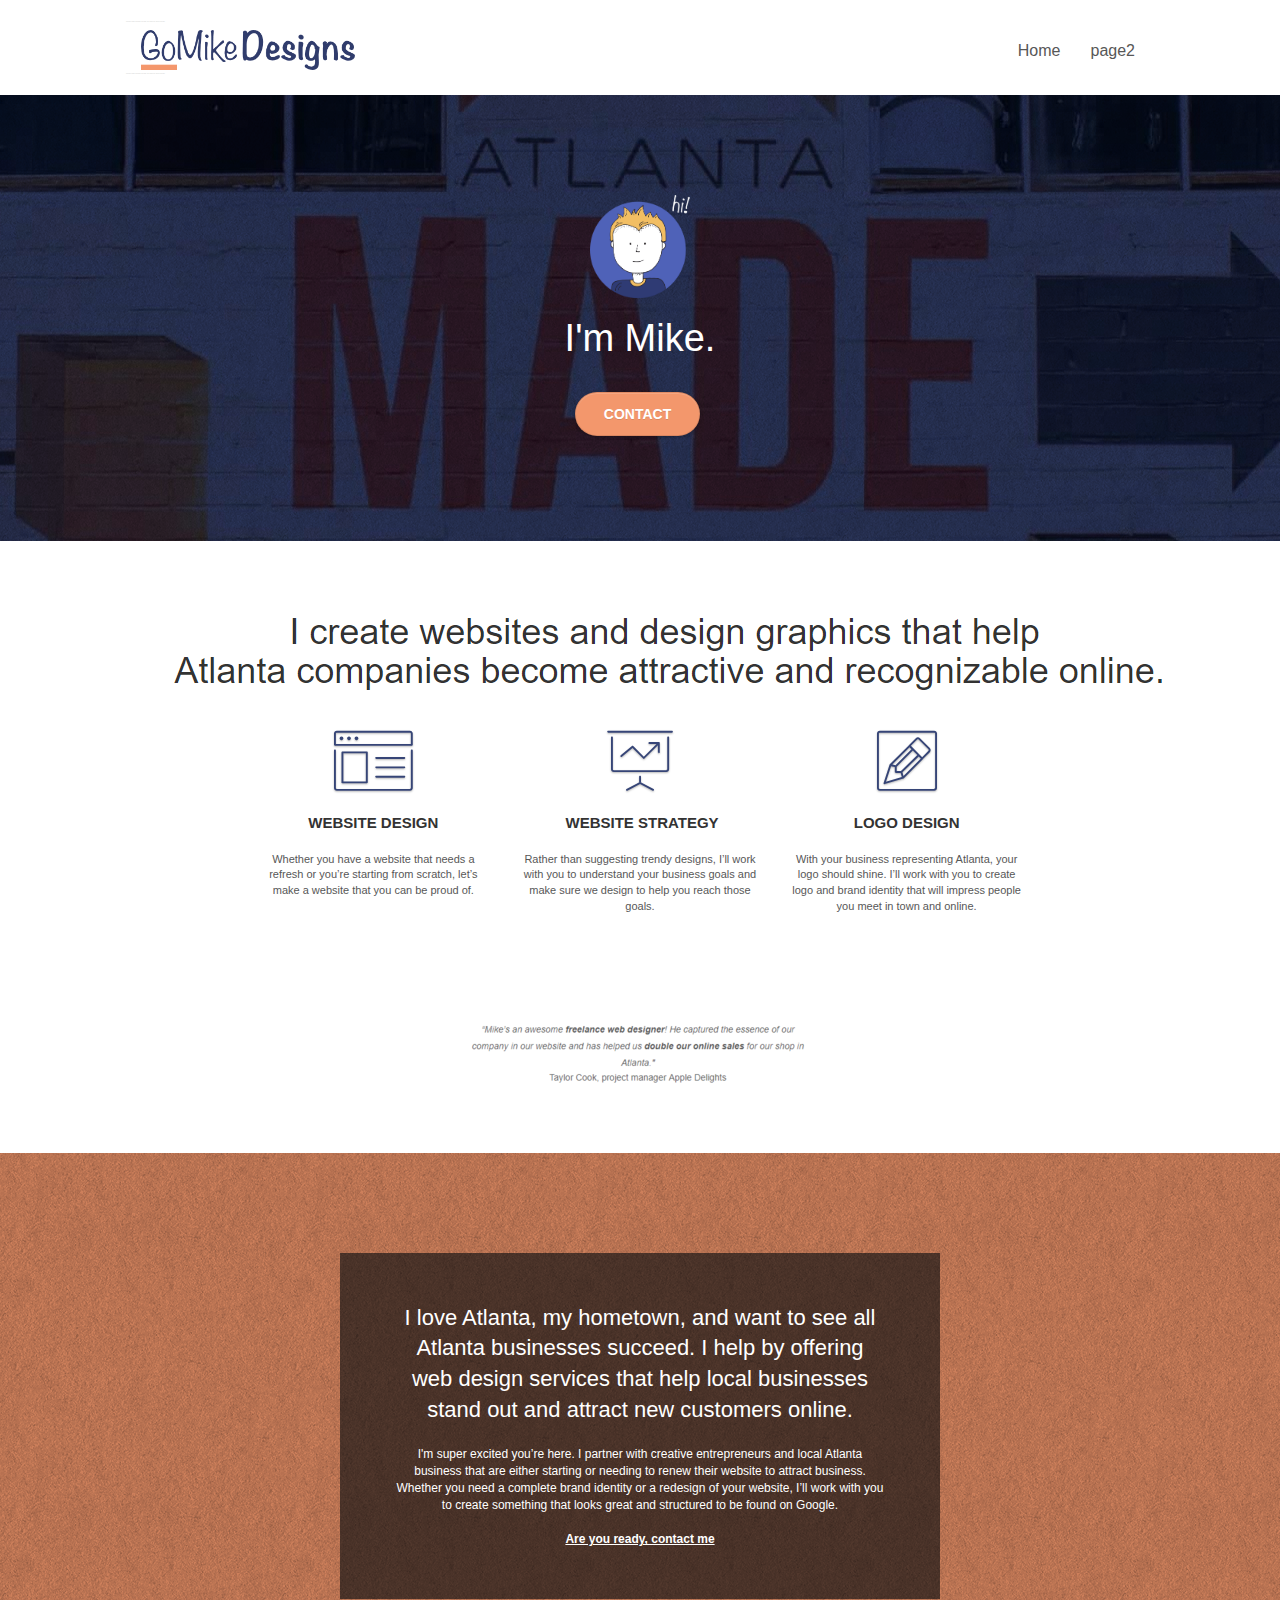
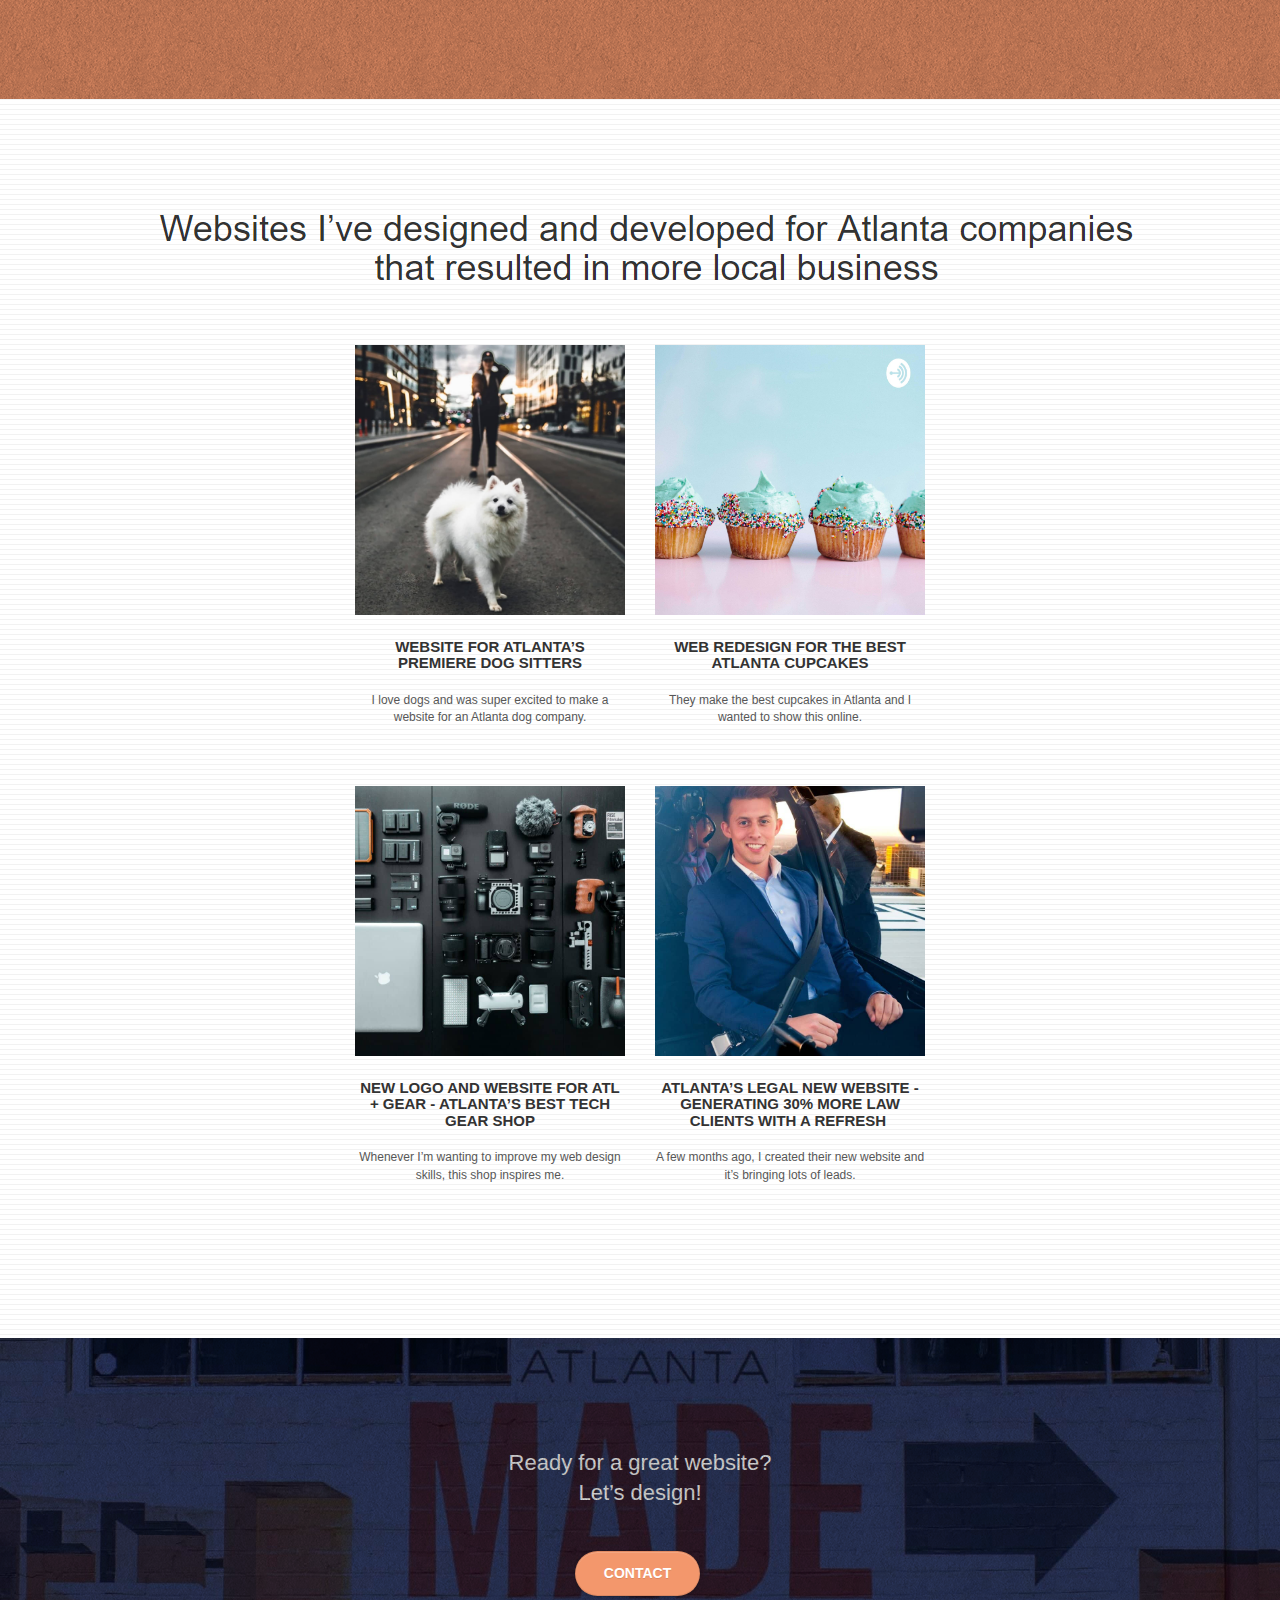
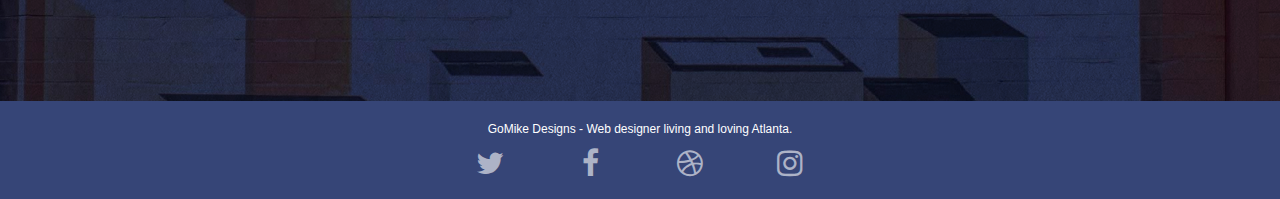
<file: index.html>
<!DOCTYPE html>
<html lang="Default">
  <head>
    <meta charset="utf-8" />
    <meta
      name="keywords"
      content="freelance web designer atlanta, website design atlanta, web developer atlanta, web design atlanta, 
      GoMike Atlanta, GoMike website design atlanta, GoMike design Web developer, website builder in atlanta, hire a web developer in atlanta,
      hire a webdesigner in atlanta,"
    />
    <meta
      name="description"
      content="I'm Mike and your should hire me to build your website"
    />
    <meta
      name="viewport"
      content="width=device-width, initial-scale=1.0, viewport-fit=cover"
    />
    <link rel="shortcut icon" type="image/png" href="favicon.jpg" />
    <link rel="stylesheet" type="text/css" href="./css/bootstrap.css" />
    <link rel="stylesheet" type="text/css" href="style.css" />
    <link rel="stylesheet" type="text/css" href="./css/font-awesome.css" />
    <link rel="stylesheet" type="text/css" href="./css/et-line.css" />

    <title>GoMike Designs Welcome Page</title>

    <!-- Analytics -->

    <!-- Analytics END -->
  </head>
  <body>
    <!-- Main container -->
    <div class="page-container">
      <!-- bloc-0 -->
      <div class="bloc bgc-white l-bloc" id="bloc-0">
        <div class="container bloc-sm">
          <nav class="navbar row">
            <div class="navbar-header">
              <div class="keywords" style="color: #cccccc; font-size: 1px">
                web agency atlanta, web strategy, web design, logo, website,
                web, internet, logo design
              </div>
              <a class="navbar-brand" href="index.html"
                ><img
                  src="img/atlanta%20web%20design%20logo.png"
                  alt="logo, seo, google, website, internet, web design, design agency"
                  height="40"
              /></a>
              <div class="keywords" style="color: #cccccc; font-size: 1px">
                web agency atlanta, web strategy, web design, logo, website,
                web, internet, logo design
              </div>

              <button
                id="nav-toggle"
                type="button"
                class="ui-navbar-toggle navbar-toggle"
                data-toggle="collapse"
                data-target=".navbar-1"
              >
                <span class="sr-only">Toggle navigation</span
                ><span class="icon-bar"></span><span class="icon-bar"></span
                ><span class="icon-bar"></span>
              </button>
            </div>
            <div class="collapse navbar-collapse navbar-1 special-dropdown-nav">
              <ul class="site-navigation nav navbar-nav">
                <li>
                  <a href="index.html">Home</a>
                </li>
                <li></li>
                <li>
                  <a href="page2.html">page2</a>
                </li>
              </ul>
            </div>
          </nav>
        </div>
      </div>
      <!-- bloc-0 END -->

      <!-- bloc-1-hero -->
      <div
        class="bloc bgc-dark-slate-blue bg-atlanta-20made-20sign d-bloc bg-t-edge bloc-bg-texture texture-paper b-parallax"
        id="bloc-1-hero"
      >
        <div class="container bloc-lg">
          <div class="row tight-width-whitespace">
            <div class="col-sm-12">
              <img
                src="img/atlanta%20web%20designer%20mike.png"
                class="center-block image-resize-mode"
                width="100"
                alt="atlanta web designer mike,seo, google, website, internet, web design, design agency"
              />
              <h1 class="text-center hero-bloc-text tc-white">I'm Mike.</h1>
              <div class="text-center">
                <a
                  href="page2.html"
                  class="btn btn-lg btn-clean btn-rd cta-hero btn-atomic-tangerine"
                  id="cta-hero"
                  >Contact</a
                >
              </div>
            </div>
          </div>
        </div>
      </div>
      <!-- bloc-1-hero END -->

      <!-- bloc-2-services -->
      <div class="bloc bgc-white l-bloc" id="bloc-2-services">
        <div class="container bloc-md">
          <div class="row">
            <div class="col-sm-12 text-center">
              <img
                alt="web agency, web design, logo design, atlanta agency, mike"
                src="img/title.png"
              />
            </div>
          </div>
          <div class="row voffset-lg med-width-whitespace">
            <div class="col-sm-4">
              <div class="text-center">
                <span
                  class="et-icon-browser sm-shadow icon-dark-slate-blue icons icon-lg"
                ></span>
              </div>
              <h1 class="mg-md text-center service-header">Website Design</h1>
              <p class="text-center">
                Whether you have a website that needs a refresh or you&rsquo;re
                starting from scratch, let&rsquo;s make a website that you can
                be proud of.
              </p>
            </div>
            <div class="col-sm-4">
              <div class="text-center">
                <span
                  class="et-icon-presentation sm-shadow icon-dark-slate-blue icons icon-lg"
                ></span>
              </div>
              <h1 class="mg-md text-center service-header">
                &nbsp;Website Strategy
              </h1>
              <p class="text-center">
                Rather than suggesting trendy designs, I&rsquo;ll work with you
                to understand your business goals and make sure we design to
                help you reach those goals.<br />
              </p>
            </div>
            <div class="col-sm-4">
              <div class="text-center">
                <span
                  class="et-icon-edit sm-shadow icon-dark-slate-blue icons icon-lg"
                ></span>
              </div>
              <h1 class="mg-md text-center service-header">Logo Design</h1>
              <p class="text-center">
                With your business representing Atlanta, your logo should shine.
                I&rsquo;ll work with you to create logo and brand identity that
                will impress people you meet in town and online.
              </p>
            </div>
          </div>
          <div class="row voffset-lg voffset">
            <div class="col-xs-12 col-md-8 col-md-offset-2 text-center">
              <img
                alt="web agency, web design, logo design "
                src="img/quote-min.png"
              />
            </div>
          </div>
        </div>
      </div>
      <!-- bloc-2-services END -->

      <!-- bloc-3-what-i-do -->
      <div
        class="bloc tc-white bgc-atomic-tangerine bloc-bg-texture texture-paper b-parallax bg-atlanta-20made-20sign-20orange d-bloc"
        id="bloc-3-what-i-do"
      >
        <div class="container bloc-lg">
          <div class="row tight-width-whitespace black-background">
            <div class="col-sm-12">
              <h2 class="mg-md text-center tc-white">
                I love Atlanta, my hometown, and want to see all Atlanta
                businesses succeed. I help by offering web design services that
                help local businesses stand out and attract new customers
                online.<br />
              </h2>
              <p class="text-center white">
                I'm super excited you&rsquo;re here. I partner with creative
                entrepreneurs and local Atlanta business that are either
                starting or needing to renew their website to attract business.
                Whether you need a complete brand identity or a redesign of your
                website, I&rsquo;ll work with you to create something that looks
                great and structured to be found on Google.<br /><br /><a
                  class="ltc-white bold-link"
                  href="page2.html"
                  >Are you ready, contact me</a
                ><br />
              </p>
            </div>
          </div>
        </div>
      </div>
      <!-- bloc-3-what-i-do END -->

      <!-- bloc-4-portfolio -->
      <div
        class="bloc bgc-white bg-lines-h2-bg bg-repeat l-bloc"
        id="bloc-4-portfolio"
      >
        <div class="container bloc-lg">
          <div class="row">
            <div class="col-sm-12 text-center">
              <img
                alt="web agency, web design, logo design "
                src="img/title2.png"
              />
            </div>
          </div>
          <div class="row tight-width-whitespace portfolio-row">
            <div class="col-sm-6">
              <a
                href="#"
                data-lightbox="img/11-min.jpg"
                data-gallery-id="gallery-1"
                data-caption="Website for Atlanta's Premiere dog salon"
                data-frame="snapshot-lb"
                ><img
                  src="img/11-min.jpg"
                  class="img-responsive portfolio-thumb"
                  alt="seo, google, website, internet, web design, design agency website for dog salon"
              /></a>
              <h3 class="mg-md text-center">
                Website for Atlanta&rsquo;s premiere Dog Sitters
              </h3>
              <p class="text-center">
                I love dogs and was super excited to make a website for an
                Atlanta dog company.
              </p>
            </div>
            <div class="col-sm-6">
              <a
                href="#"
                data-lightbox="img/2-min.jpg"
                data-gallery-id="gallery-1"
                data-caption="web redesign for the best cupcakes in Atlanta"
                data-frame="snapshot-lb"
                ><img
                  src="img/2-min.jpg"
                  class="img-responsive portfolio-thumb"
                  alt="seo, google, website, internet, web design, design agency website for best cupcakes in atlanta"
              /></a>
              <h3 class="mg-md text-center">
                Web redesign for the best Atlanta&nbsp;cupcakes
              </h3>
              <p class="text-center">
                They make the best cupcakes in Atlanta and I wanted to show this
                online.
              </p>
            </div>
          </div>
          <div class="row tight-width-whitespace portfolio-row">
            <div class="col-sm-6">
              <a
                href="#"
                data-lightbox="img/3-min.jpg"
                data-gallery-id="gallery-1"
                data-caption="New logo and website for Atlanta's best tech gear shop"
                data-frame="snapshot-lb"
                ><img
                  src="img/3-min.jpg"
                  class="img-responsive portfolio-thumb"
                  alt="3.jpg"
              /></a>
              <h3 class="mg-md text-center">
                New logo and website for Atl + Gear - Atlanta&rsquo;s best tech
                gear shop
              </h3>
              <p class="text-center">
                Whenever I&rsquo;m wanting to improve my web design skills, this
                shop inspires me.
              </p>
            </div>
            <div class="col-sm-6">
              <a
                href="#"
                data-lightbox="img/4-min.jpg"
                data-gallery-id="gallery-1"
                data-caption="Atlanta's legal website generates 30% more clients after web redesign"
                data-frame="snapshot-lb"
                ><img
                  src="img/4-min.jpg"
                  class="img-responsive portfolio-thumb"
                  alt="seo, google, website, internet, web design, Atlanta's legal website generates 30% more clients after web redesign"
              /></a>
              <h3 class="mg-md text-center">
                Atlanta&rsquo;s legal new website - Generating 30% more law
                clients with a refresh&nbsp;
              </h3>
              <p class="text-center">
                A few months ago, I created their new website and it&rsquo;s
                bringing lots of leads.
              </p>
            </div>
          </div>
        </div>
      </div>
      <!-- bloc-4-portfolio END -->

      <!-- bloc-5-cta -->
      <div
        class="bloc bgc-dark-slate-blue bg-atlanta-20made-20sign d-bloc bloc-bg-texture texture-paper"
        id="bloc-5-cta"
      >
        <div class="container bloc-lg">
          <div class="row">
            <h2 class="mg-md text-center tc-white">
              Ready for a great website? <br />Let&rsquo;s design!
            </h2>
            <div class="col-sm-12 text-center">
              <a
                href="page2.html"
                class="btn btn-atomic-tangerine btn-clean btn-rd btn-lg cta-hero"
                >Contact</a
              >
            </div>
          </div>
        </div>
      </div>
      <!-- bloc-5-cta END -->

      <!-- Footer - bloc-8 -->
      <div class="bloc bgc-dark-slate-blue d-bloc" id="bloc-8">
        <div class="container bloc-sm">
          <div class="row">
            <div class="col-sm-12">
              <p class="text-center white">
                GoMike Designs - Web designer living and loving Atlanta.<br />
              </p>
              <div class="row row-no-gutters social">
                <div class="col-sm-3">
                  <div class="text-center">
                    <a class="social" href="index.html"
                      ><span class="fa fa-twitter icon-md"></span
                    ></a>
                  </div>
                </div>
                <div class="col-sm-3">
                  <div class="text-center">
                    <a class="social" href="index.html"
                      ><span class="fa fa-facebook icon-md"></span
                    ></a>
                  </div>
                </div>
                <div class="col-sm-3">
                  <div class="text-center">
                    <a class="social" href="index.html"
                      ><span class="fa fa-dribbble icon-md"></span
                    ></a>
                  </div>
                </div>
                <div class="col-sm-3">
                  <div class="text-center">
                    <a class="social" href="index.html"
                      ><span class="fa fa-instagram icon-md"></span
                    ></a>
                  </div>
                </div>
              </div>
            </div>
          </div>
        </div>
      </div>
      <!-- Footer - bloc-8 END -->
    </div>

    <script src="./js/jquery-2.1.0.js"></script>
    <script src="./js/bootstrap.js"></script>
    <script src="./js/blocs.js"></script>
    <script src="./js/jquery.touchSwipe.js"></script>
    <script src="./js/gmaps.js"></script>
    <!-- Main container END -->
  </body>
</html>
</file>
<file: style.css>
body {
  margin: 0;
  padding: 0;
  background: #fff;
  overflow-x: hidden;
  -webkit-font-smoothing: antialiased;
  -moz-osx-font-smoothing: grayscale;
}

a,
button {
  transition: all 0.3s ease-in-out;
  outline: none !important;
}

a:hover {
  text-decoration: none;
  cursor: pointer;
}

#page-loading-blocs-notifaction {
  position: fixed;
  top: 0;
  bottom: 0;
  width: 100%;
  z-index: 100000;
  background: #ffffff url("img/pageload-spinner.gif") no-repeat center center;
}

.bloc {
  width: 100%;
  clear: both;
  background: 50% 50% no-repeat;
  padding: 0 50px;
  -webkit-background-size: cover;
  -moz-background-size: cover;
  -o-background-size: cover;
  background-size: cover;
  position: relative;
}

.bloc .container {
  padding-left: 0;
  padding-right: 0;
}

.bloc-lg {
  padding: 100px 50px;
}

.bloc-md {
  padding: 50px;
}

.bloc-sm {
  padding: 20px 50px;
}

.bg-center,
.bg-l-edge,
.bg-r-edge,
.bg-t-edge,
.bg-b-edge,
.bg-tl-edge,
.bg-bl-edge,
.bg-tr-edge,
.bg-br-edge,
.bg-repeat {
  -webkit-background-size: auto !important;
  -moz-background-size: auto !important;
  -o-background-size: auto !important;
  background-size: auto !important;
}

.bg-repeat {
  background: repeat;
}

.bg-t-edge {
  background: top no-repeat;
}

.bloc-bg-texture::before {
  content: "";
  background-size: 2px 2px;
  position: absolute;
  top: 0;
  bottom: 0;
  left: 0;
  right: 0;
}

.texture-paper::before {
  background: url("img/texture-paper.png");
  background-size: 280px 280px;
}

.b-parallax {
  background-attachment: fixed;
}

.d-bloc {
  color: rgba(255, 255, 255, 0.7);
}

.d-bloc button:hover {
  color: rgba(255, 255, 255, 0.9);
}

.d-bloc .icon-round,
.d-bloc .icon-square,
.d-bloc .icon-rounded,
.d-bloc .icon-semi-rounded-a,
.d-bloc .icon-semi-rounded-b {
  border-color: rgba(255, 255, 255, 0.9);
}

.d-bloc .divider-h span {
  border-color: rgba(255, 255, 255, 0.2);
}

.d-bloc .a-btn,
.d-bloc .navbar a,
.d-bloc .navbar-brand,
.d-bloc a .icon-sm,
.d-bloc a .icon-md,
.d-bloc a .icon-lg,
.d-bloc a .icon-xl,
.d-bloc h1 a,
.d-bloc h2 a,
.d-bloc h3 a,
.d-bloc h4 a,
.d-bloc h5 a,
.d-bloc h6 a,
.d-bloc p a {
  color: rgba(255, 255, 255, 0.6);
}

.d-bloc .a-btn:hover,
.d-bloc .navbar a:hover,
.d-bloc .navbar-brand:hover,
.d-bloc a:hover .icon-sm,
.d-bloc a:hover .icon-md,
.d-bloc a:hover .icon-lg,
.d-bloc a:hover .icon-xl,
.d-bloc h1 a:hover,
.d-bloc h2 a:hover,
.d-bloc h3 a:hover,
.d-bloc h4 a:hover,
.d-bloc h5 a:hover,
.d-bloc h6 a:hover,
.d-bloc p a:hover {
  color: rgba(255, 255, 255, 1);
}

.d-bloc .navbar-toggle .icon-bar {
  background: rgba(255, 255, 255, 1);
}

.d-bloc .btn-wire,
.d-bloc .btn-wire:hover {
  color: rgba(255, 255, 255, 1);
  border-color: rgba(255, 255, 255, 1);
}

.d-bloc .panel {
  color: rgba(0, 0, 0, 0.5);
}

.d-bloc .panel button:hover {
  color: rgba(0, 0, 0, 0.7);
}

.d-bloc .panel icon {
  border-color: rgba(0, 0, 0, 0.7);
}

.d-bloc .panel .divider-h span {
  border-color: rgba(0, 0, 0, 0.1);
}

.d-bloc .panel .a-btn {
  color: rgba(0, 0, 0, 0.6);
}

.d-bloc .panel .a-btn:hover {
  color: rgba(0, 0, 0, 1);
}

.d-bloc .panel .btn-wire,
.d-bloc .panel .btn-wire:hover {
  color: rgba(0, 0, 0, 0.7);
  border-color: rgba(0, 0, 0, 0.3);
}

.d-bloc .panel,
.l-bloc {
  color: rgba(0, 0, 0, 0.5);
}

.d-bloc .panel button:hover,
.l-bloc button:hover {
  color: rgba(0, 0, 0, 0.7);
}

.l-bloc .icon-round,
.l-bloc .icon-square,
.l-bloc .icon-rounded,
.l-bloc .icon-semi-rounded-a,
.l-bloc .icon-semi-rounded-b {
  border-color: rgba(0, 0, 0, 0.7);
}

.d-bloc .panel .divider-h span,
.l-bloc .divider-h span {
  border-color: rgba(0, 0, 0, 0.1);
}

.d-bloc .panel .a-btn,
.l-bloc .a-btn,
.l-bloc .navbar a,
.l-bloc .navbar-brand,
.l-bloc a .icon-sm,
.l-bloc a .icon-md,
.l-bloc a .icon-lg,
.l-bloc a .icon-xl,
.l-bloc h1 a,
.l-bloc h2 a,
.l-bloc h3 a,
.l-bloc h4 a,
.l-bloc h5 a,
.l-bloc h6 a,
.l-bloc p a {
  color: rgba(0, 0, 0, 0.6);
}

.d-bloc .panel .a-btn:hover,
.l-bloc .a-btn:hover,
.l-bloc .navbar a:hover,
.l-bloc .navbar-brand:hover,
.l-bloc a:hover .icon-sm,
.l-bloc a:hover .icon-md,
.l-bloc a:hover .icon-lg,
.l-bloc a:hover .icon-xl,
.l-bloc h1 a:hover,
.l-bloc h2 a:hover,
.l-bloc h3 a:hover,
.l-bloc h4 a:hover,
.l-bloc h5 a:hover,
.l-bloc h6 a:hover,
.l-bloc p a:hover {
  color: rgba(0, 0, 0, 1);
}

.l-bloc .navbar-toggle .icon-bar {
  color: rgba(0, 0, 0, 0.6);
}

.d-bloc .panel .btn-wire,
.d-bloc .panel .btn-wire:hover,
.l-bloc .btn-wire,
.l-bloc .btn-wire:hover {
  color: rgba(0, 0, 0, 0.7);
  border-color: rgba(0, 0, 0, 0.3);
}

.voffset {
  margin-top: 30px;
}

.voffset-lg {
  margin-top: 80px;
}

.row-no-gutters {
  margin-right: 0;
  margin-left: 0;
}

.row.row-no-gutters > [class^="col-"],
.row.row-no-gutters > [class*=" col-"] {
  padding-right: 0;
  padding-left: 0;
}

#bloc-2-services p {
  font-size: 11px;
}

.navbar {
  margin-bottom: 0;
  z-index: 1;
}

.navbar-brand {
  height: auto;
  padding: 3px 15px;
  font-size: 25px;
  font-weight: normal;
  font-weight: 600;
  line-height: 44px;
}

.navbar-brand img {
  max-height: 200px;
  margin: 0 5px 0 0;
  display: inline;
}

.navbar-brand img[src$="svg"] {
  min-width: 100px;
}

.nav-center .navbar-brand img {
  margin: 0;
}

.navbar .nav {
  padding-top: 2px;
  margin-right: -16px;
  float: right;
  z-index: 1;
}

.nav > li {
  float: left;
  margin-top: 4px;
  font-size: 16px;
}

.navbar-nav .open .dropdown-menu > li > a {
  text-align: inherit;
}

.nav > li a:hover,
.nav > li a:focus {
  background: transparent;
}

.navbar-toggle {
  margin: 10px 10px 0 0;
  border: 0px;
}

.navbar-toggle:hover {
  background: transparent !important;
}

.navbar-toggle .icon-bar {
  background-color: rgba(0, 0, 0, 0.5);
  width: 26px;
}

.nav-invert .navbar .nav {
  float: left;
}

.nav-invert .navbar-header,
.nav-invert .navbar-brand {
  float: right;
  position: relative;
  z-index: 2;
}

@media (min-width: 768px) {
  .site-navigation {
    position: absolute;
    top: 50%;
    right: 20px;
    transform: translate(0, -50%);
    -webkit-transform: translateY(-50%);
  }
  .nav > li .dropdown-menu a,
  .nav > li .dropdown-menu a:hover {
    color: #484848;
  }
  .nav-invert .site-navigation {
    left: 0;
    right: 0;
  }
  .nav-center {
    text-align: center;
  }
  .nav-center .navbar-header {
    width: 100%;
  }
  .nav-center .navbar-header,
  .nav-center .navbar-brand,
  .nav-center .nav > li {
    float: none;
    display: inline-block;
  }
  .nav-center .site-navigation {
    position: relative;
    width: 100%;
    right: 0;
    margin-right: 0px;
    margin-top: 20px;
  }
  .nav-center.mini-nav .navbar-toggle {
    float: none;
    margin: 10px auto 0;
  }
}

.nav > li > .dropdown a {
  background: none !important;
  display: block;
  padding: 14px 15px;
}

nav .caret {
  margin: 0 5px;
}

.dropdown-menu .dropdown-menu {
  top: -8px;
  left: 100%;
}

.dropdown-menu .dropmenu-flow-right {
  top: 100%;
  left: 0;
  margin-left: -1px;
  border-top-left-radius: 0;
  border-top-right-radius: 0;
}

.dropdown-menu .dropdown span {
  border: 4px solid black;
  border-top-color: transparent;
  border-right-color: transparent;
  border-bottom-color: transparent;
  margin: 6px -5px 0 0 !important;
  float: right;
}

.mg-md {
  margin-top: 10px;
  margin-bottom: 20px;
}

.mg-lg {
  margin-top: 10px;
  margin-bottom: 40px;
}

.btn {
  margin: 0 5px 5px 0;
}

.btn.pull-right {
  margin: 0 0 5px 5px;
}

.btn-d,
.btn-d:hover,
.btn-d:focus {
  color: #fff;
  background: rgba(0, 0, 0, 0.3);
}

button {
  outline: none !important;
}

.btn-rd {
  border-radius: 40px;
}

.btn-clean {
  border: 1px solid rgba(0, 0, 0, 0.08);
  border-bottom-color: rgba(0, 0, 0, 0.1);
  text-shadow: 0 1px 0 rgba(0, 0, 1, 0.1);
  box-shadow: 0 1px 3px rgba(0, 0, 1, 0.25),
    inset 0 1px 0 0 rgba(255, 255, 255, 0.15);
}

.icon-md {
  font-size: 30px !important;
}

.icon-lg {
  font-size: 60px !important;
}

.sm-shadow {
  text-shadow: 0 1px 2px rgba(0, 0, 0, 0.3);
}

.panel-sq,
.panel-sq .panel-heading,
.panel-sq .panel-footer {
  border-radius: 0;
}

.panel-rd {
  border-radius: 30px;
}

.panel-rd .panel-heading {
  border-radius: 29px 29px 0 0;
}

.panel-rd .panel-footer {
  border-radius: 0 0 29px 29px;
}

.form-control {
  border-color: rgba(0, 0, 0, 0.1);
  box-shadow: none;
}

.scrollToTop {
  width: 40px;
  height: 40px;
  position: fixed;
  bottom: 20px;
  right: 20px;
  opacity: 0;
  z-index: 500;
  transition: all 0.3s ease-in-out;
}

.scrollToTop span {
  margin-top: 6px;
}

.showScrollTop {
  font-size: 14px;
  opacity: 1;
}

a[data-lightbox] {
  position: relative;
  display: block;
  text-align: center;
}

a[data-lightbox]:hover::before {
  content: "+";
  font-family: "HelveticaNeue-Light", "Helvetica Neue Light", "Helvetica Neue",
    Helvetica, Arial;
  font-size: 32px;
  width: 50px;
  height: 50px;
  margin-left: -25px;
  border-radius: 50%;
  background: rgba(0, 0, 0, 0.6);
  color: #fff;
  font-weight: 100;
  z-index: 1;
  position: absolute;
  top: 50%;
  transform: translateY(-50%);
  -webkit-transform: translateY(-50%);
}

a[data-lightbox]:hover img {
  opacity: 0.6;
  -webkit-animation-fill-mode: none;
  animation-fill-mode: none;
}

#lightbox-modal {
  display: flex;
  align-items: center;
}

#lightbox-modal .modal-dialog {
  width: 90%;
  max-width: 900px;
  margin: 0 auto 0;
}

#lightbox-modal .modal-dialog img {
  max-height: 90vh;
  margin: 0 auto;
}

.lightbox-caption {
  padding: 20px;
  color: #fff;
  background: rgba(0, 0, 0, 0.5);
  position: absolute;
  left: 15px;
  right: 15px;
  bottom: 5px;
}

.close-lightbox {
  color: #fff;
  font-size: 30px;
  position: absolute;
  top: 20px;
  right: 20px;
  z-index: 20;
  background: rgba(0, 0, 0, 0.5);
  border: none;
  line-height: 30px;
  padding: 0 9px 5px;
  opacity: 0.3;
}

.close-lightbox:hover,
.next-lightbox:hover,
.prev-lightbox:hover {
  opacity: 1;
  color: #fff;
}

.next-lightbox,
.prev-lightbox {
  font-size: 20px;
  color: rgba(255, 255, 255, 0.9);
  background: rgba(0, 0, 0, 0.5);
  transition: all 0.2s ease-in-out;
  position: absolute;
  top: 45%;
  z-index: 1;
  opacity: 0.4;
}

.next-lightbox {
  padding: 6px 8px 1px 13px;
  right: 25px;
}

.prev-lightbox {
  padding: 6px 13px 1px 10px;
  left: 25px;
}

.snapshot-lb .modal-body {
  padding-bottom: 45px;
}

.snapshot-lb .lightbox-caption {
  padding: 0;
  color: rgba(0, 0, 0, 0.5);
  background: none;
}

h1,
h2,
h3,
h4,
h5,
h6,
p,
label,
.btn,
a {
  font-family: "helvetica";
  font-weight: 400;
  color: #575757 !important;
}

.container {
  max-width: 1000px;
}

.hero-bloc-text {
  font-size: 38px;
}

.hero-bloc-text-sub {
  font-size: 36px;
}

.statement-bloc-text {
  line-height: 26px;
  font-style: italic;
  font-size: 20px;
  text-align: center;
  font-weight: lighter;
  max-width: 520px;
  margin: auto auto auto auto;
}

p {
  font-size: 12px;
}

.tight-width-whitespace {
  max-width: 600px;
  margin: auto auto auto auto;
}

.h1 {
  font-size: 20px;
  font-family: "Open Sans";
}

.cta-hero {
  margin-top: 22px;
  color: #ffffff !important;
  text-transform: uppercase;
  padding: 12px 28px 12px 28px;
  font-size: 1em;
  font-weight: 700;
}

.social {
  max-width: 400px;
  margin: auto auto auto auto;
}

h2 {
  font-size: 22px;
  line-height: 1.4em;
}

h3 {
  font-size: 15px;
  text-transform: uppercase;
  font-weight: 700;
  color: #333333 !important;
}

.med-width-whitespace {
  max-width: 800px;
  margin: auto auto auto auto;
  box-shadow: 0px 0px 0px #000000;
}

h1 {
  color: #333333 !important;
}

h4 {
  color: #333333 !important;
}

.icons {
  margin-bottom: 14px;
  margin-top: 24px;
}

.white {
  color: #ffffff !important;
}

.portfolio-thumb {
  margin-bottom: 24px;
}

.portfolio-row {
  margin-bottom: 44px;
  margin-top: 50px;
}

.avatar {
  box-shadow: 0px 4px 9px rgba(0, 0, 0, 0.3);
}

.black-background {
  background-color: rgba(35, 31, 32, 0.7);
  padding: 40px 40px 40px 40px;
}

.bold-link {
  font-weight: 900;
  text-decoration: underline !important;
}

.service-header {
  font-size: 15px;
  font-weight: 700;
  text-transform: uppercase;
}

.bgc-white {
  background-color: #ffffff;
}

.bgc-dark-slate-blue {
  background-color: #364577;
}

.bgc-atomic-tangerine {
  background-color: #f3976c;
}

.tc-white {
  color: #ffffff !important;
}

.btn-atomic-tangerine {
  background: #f3976c;
  color: #ffffff !important;
}

.btn-atomic-tangerine:hover {
  background: #c27956 !important;
  color: #ffffff !important;
}

.ltc-white {
  color: #ffffff !important;
}

.ltc-white:hover {
  color: #cccccc !important;
}

.ltc-atomic-tangerine {
  color: #f3976c !important;
}

.ltc-atomic-tangerine:hover {
  color: #c27956 !important;
}

.icon-dark-slate-blue {
  color: #364577 !important;
  border-color: #364577 !important;
}

.bg-dots-bg {
  background-image: url("img/dots-bg.png");
}

.bg-lines-h2-bg {
  background-image: url("img/lines-h2-bg.png");
}

.bg-atlanta-20made-20sign {
  background-image: url("img/atlanta made sign-min.jpg");
}

.bg-atlanta-20made-20sign-20orange {
  background-image: url("img/atlanta made sign orange-min.jpg");
}

@media (max-width: 1024px) {
  .bloc {
    padding-left: 20px;
    padding-right: 20px;
  }
  .bloc.full-width-bloc,
  .bloc-tile-2.full-width-bloc .container,
  .bloc-tile-3.full-width-bloc .container,
  .bloc-tile-4.full-width-bloc .container {
    padding-left: 0;
    padding-right: 0;
  }
}

@media (max-width: 992px) and (min-width: 768px) {
  .navbar .nav {
    max-width: 80%;
  }
  .nav-center.navbar .nav {
    max-width: 100%;
  }
}

@media only screen and (min-device-width: 768px) and (max-device-width: 1024px) and (orientation: landscape) {
  .b-parallax {
    background-attachment: scroll;
  }
}

@media only screen and (min-device-width: 1024px) and (max-device-width: 1366px) and (-webkit-min-device-pixel-ratio: 1.5) {
  .b-parallax {
    background-attachment: scroll;
  }
}

@media (max-width: 991px) {
  .container {
    width: 100%;
  }
  .b-parallax {
    background-attachment: scroll;
  }
  .page-container,
  #hero-bloc {
    overflow-x: hidden;
    position: relative;
  }
  .bloc {
    padding-left: constant(safe-area-inset-left);
    padding-right: constant(safe-area-inset-right);
  }
  .bloc-group,
  .bloc-group .bloc {
    display: block;
    width: 100%;
  }
  .bloc-fill-screen .fill-bloc-top-edge,
  .bloc-fill-screen .fill-bloc-bottom-edge {
    padding: 0 20px;
    padding-left: constant(safe-area-inset-left);
    padding-right: constant(safe-area-inset-right);
  }
}

@media (max-width: 767px) {
  .page-container {
    overflow-x: hidden;
    position: relative;
  }
  h1,
  h2,
  h3,
  h4,
  h5,
  h6,
  p,
  #disqus_thread {
    padding-left: 10px !important;
    padding-right: 10px !important;
  }
  .b-parallax {
    background-attachment: scroll;
  }
  .navbar .nav {
    padding-top: 0;
    border-top: 1px solid rgba(0, 0, 0, 0.2);
    float: none !important;
  }
  .navbar.row {
    margin-left: 0;
    margin-right: 0;
  }
  .site-navigation {
    position: inherit;
    transform: none;
    -webkit-transform: none;
    -ms-transform: none;
  }
  .nav > li {
    margin-top: 0;
    border-bottom: 1px solid rgba(0, 0, 0, 0.1);
    background: rgba(0, 0, 0, 0.05);
    text-align: left;
    padding-left: 15px;
    width: 100%;
  }
  .nav > li:hover {
    background: rgba(0, 0, 0, 0.08);
  }
  .dropdown .dropdown a .caret {
    float: none;
    margin: 5px 0 0 10px !important;
    border: 4px solid black;
    border-bottom-color: transparent;
    border-right-color: transparent;
    border-left-color: transparent;
  }
  #hero-bloc .navbar .nav {
    background: rgba(0, 0, 0, 0.8);
  }
  #hero-bloc .navbar .nav a {
    color: rgba(255, 255, 255, 0.6);
  }
  .hero {
    padding: 50px 0;
  }
  .hero-nav {
    left: -1px;
    right: -1px;
  }
  .navbar-collapse {
    padding: 0;
    overflow-x: hidden;
    -webkit-box-shadow: none;
    box-shadow: none;
  }
  .navbar-brand img {
    max-height: 40px;
    width: auto;
  }
  .nav-invert .navbar-header {
    float: none;
    width: 100%;
  }
  .nav-invert .navbar-toggle {
    float: left;
    margin-left: 10px;
  }
  .bloc {
    padding-left: 0;
    padding-right: 0;
  }
  .bloc-xxl,
  .bloc-xl,
  .bloc-lg {
    padding: 40px 0;
  }
  .bloc-sm,
  .bloc-md {
    padding-left: 0;
    padding-right: 0;
  }
  .bloc-tile-2 .container,
  .bloc-tile-3 .container,
  .bloc-tile-4 .container,
  .bloc-fill-screen .fill-bloc-top-edge,
  .bloc-fill-screen .fill-bloc-bottom-edge {
    padding-left: 0;
    padding-right: 0;
  }
  .a-block {
    padding: 0 10px;
  }
  .btn-dwn {
    display: none;
  }
  .voffset {
    margin-top: 5px;
  }
  .voffset-md {
    margin-top: 20px;
  }
  .voffset-lg {
    margin-top: 30px;
  }
  form {
    padding: 5px;
  }
  .close-lightbox {
    display: inline-block;
  }
  .blocsapp-device-iphone5 {
    background-size: 216px 425px;
    padding-top: 60px;
    width: 216px;
    height: 425px;
  }
  .blocsapp-device-iphone5 img {
    width: 180px;
    height: 320px;
  }
}

@media (max-width: 400px) {
  .bloc {
    padding-left: 0;
    padding-right: 0;
  }
}

@media (max-width: 767px) {
  .bloc-mob-center-text {
    text-align: center;
  }
}
</file>
<file: css/et-line.css>
@font-face {
    font-family: et-line;
    src: url(../fonts/et-line.eot);
    src: url(../fonts/et-line.eot?#iefix) format('embedded-opentype'), url(../fonts/et-line.woff) format('woff'), url(../fonts/et-line.ttf) format('truetype'), url(../fonts/et-line.svg#et-line) format('svg');
    font-weight: 400;
    font-style: normal
}

.et-icon-adjustments,
.et-icon-alarmclock,
.et-icon-anchor,
.et-icon-aperture,
.et-icon-attachment,
.et-icon-bargraph,
.et-icon-basket,
.et-icon-beaker,
.et-icon-bike,
.et-icon-book-open,
.et-icon-briefcase,
.et-icon-browser,
.et-icon-calendar,
.et-icon-camera,
.et-icon-caution,
.et-icon-chat,
.et-icon-circle-compass,
.et-icon-clipboard,
.et-icon-clock,
.et-icon-cloud,
.et-icon-compass,
.et-icon-desktop,
.et-icon-dial,
.et-icon-document,
.et-icon-documents,
.et-icon-download,
.et-icon-dribbble,
.et-icon-edit,
.et-icon-envelope,
.et-icon-expand,
.et-icon-facebook,
.et-icon-flag,
.et-icon-focus,
.et-icon-gears,
.et-icon-genius,
.et-icon-gift,
.et-icon-global,
.et-icon-globe,
.et-icon-googleplus,
.et-icon-grid,
.et-icon-happy,
.et-icon-hazardous,
.et-icon-heart,
.et-icon-hotairballoon,
.et-icon-hourglass,
.et-icon-key,
.et-icon-laptop,
.et-icon-layers,
.et-icon-lifesaver,
.et-icon-lightbulb,
.et-icon-linegraph,
.et-icon-linkedin,
.et-icon-lock,
.et-icon-magnifying-glass,
.et-icon-map,
.et-icon-map-pin,
.et-icon-megaphone,
.et-icon-mic,
.et-icon-mobile,
.et-icon-newspaper,
.et-icon-notebook,
.et-icon-paintbrush,
.et-icon-paperclip,
.et-icon-pencil,
.et-icon-phone,
.et-icon-picture,
.et-icon-pictures,
.et-icon-piechart,
.et-icon-presentation,
.et-icon-pricetags,
.et-icon-printer,
.et-icon-profile-female,
.et-icon-profile-male,
.et-icon-puzzle,
.et-icon-quote,
.et-icon-recycle,
.et-icon-refresh,
.et-icon-ribbon,
.et-icon-rss,
.et-icon-sad,
.et-icon-scissors,
.et-icon-scope,
.et-icon-search,
.et-icon-shield,
.et-icon-speedometer,
.et-icon-strategy,
.et-icon-streetsign,
.et-icon-tablet,
.et-icon-target,
.et-icon-telescope,
.et-icon-toolbox,
.et-icon-tools,
.et-icon-tools-2,
.et-icon-trophy,
.et-icon-tumblr,
.et-icon-twitter,
.et-icon-upload,
.et-icon-video,
.et-icon-wallet,
.et-icon-wine {
    font-family: et-line;
    speak: none;
    font-style: normal;
    font-weight: 400;
    font-variant: normal;
    text-transform: none;
    line-height: 1;
    -webkit-font-smoothing: antialiased;
    -moz-osx-font-smoothing: grayscale;
    display: inline-block
}

.et-icon-mobile:before {
    content: "\e000"
}

.et-icon-laptop:before {
    content: "\e001"
}

.et-icon-desktop:before {
    content: "\e002"
}

.et-icon-tablet:before {
    content: "\e003"
}

.et-icon-phone:before {
    content: "\e004"
}

.et-icon-document:before {
    content: "\e005"
}

.et-icon-documents:before {
    content: "\e006"
}

.et-icon-search:before {
    content: "\e007"
}

.et-icon-clipboard:before {
    content: "\e008"
}

.et-icon-newspaper:before {
    content: "\e009"
}

.et-icon-notebook:before {
    content: "\e00a"
}

.et-icon-book-open:before {
    content: "\e00b"
}

.et-icon-browser:before {
    content: "\e00c"
}

.et-icon-calendar:before {
    content: "\e00d"
}

.et-icon-presentation:before {
    content: "\e00e"
}

.et-icon-picture:before {
    content: "\e00f"
}

.et-icon-pictures:before {
    content: "\e010"
}

.et-icon-video:before {
    content: "\e011"
}

.et-icon-camera:before {
    content: "\e012"
}

.et-icon-printer:before {
    content: "\e013"
}

.et-icon-toolbox:before {
    content: "\e014"
}

.et-icon-briefcase:before {
    content: "\e015"
}

.et-icon-wallet:before {
    content: "\e016"
}

.et-icon-gift:before {
    content: "\e017"
}

.et-icon-bargraph:before {
    content: "\e018"
}

.et-icon-grid:before {
    content: "\e019"
}

.et-icon-expand:before {
    content: "\e01a"
}

.et-icon-focus:before {
    content: "\e01b"
}

.et-icon-edit:before {
    content: "\e01c"
}

.et-icon-adjustments:before {
    content: "\e01d"
}

.et-icon-ribbon:before {
    content: "\e01e"
}

.et-icon-hourglass:before {
    content: "\e01f"
}

.et-icon-lock:before {
    content: "\e020"
}

.et-icon-megaphone:before {
    content: "\e021"
}

.et-icon-shield:before {
    content: "\e022"
}

.et-icon-trophy:before {
    content: "\e023"
}

.et-icon-flag:before {
    content: "\e024"
}

.et-icon-map:before {
    content: "\e025"
}

.et-icon-puzzle:before {
    content: "\e026"
}

.et-icon-basket:before {
    content: "\e027"
}

.et-icon-envelope:before {
    content: "\e028"
}

.et-icon-streetsign:before {
    content: "\e029"
}

.et-icon-telescope:before {
    content: "\e02a"
}

.et-icon-gears:before {
    content: "\e02b"
}

.et-icon-key:before {
    content: "\e02c"
}

.et-icon-paperclip:before {
    content: "\e02d"
}

.et-icon-attachment:before {
    content: "\e02e"
}

.et-icon-pricetags:before {
    content: "\e02f"
}

.et-icon-lightbulb:before {
    content: "\e030"
}

.et-icon-layers:before {
    content: "\e031"
}

.et-icon-pencil:before {
    content: "\e032"
}

.et-icon-tools:before {
    content: "\e033"
}

.et-icon-tools-2:before {
    content: "\e034"
}

.et-icon-scissors:before {
    content: "\e035"
}

.et-icon-paintbrush:before {
    content: "\e036"
}

.et-icon-magnifying-glass:before {
    content: "\e037"
}

.et-icon-circle-compass:before {
    content: "\e038"
}

.et-icon-linegraph:before {
    content: "\e039"
}

.et-icon-mic:before {
    content: "\e03a"
}

.et-icon-strategy:before {
    content: "\e03b"
}

.et-icon-beaker:before {
    content: "\e03c"
}

.et-icon-caution:before {
    content: "\e03d"
}

.et-icon-recycle:before {
    content: "\e03e"
}

.et-icon-anchor:before {
    content: "\e03f"
}

.et-icon-profile-male:before {
    content: "\e040"
}

.et-icon-profile-female:before {
    content: "\e041"
}

.et-icon-bike:before {
    content: "\e042"
}

.et-icon-wine:before {
    content: "\e043"
}

.et-icon-hotairballoon:before {
    content: "\e044"
}

.et-icon-globe:before {
    content: "\e045"
}

.et-icon-genius:before {
    content: "\e046"
}

.et-icon-map-pin:before {
    content: "\e047"
}

.et-icon-dial:before {
    content: "\e048"
}

.et-icon-chat:before {
    content: "\e049"
}

.et-icon-heart:before {
    content: "\e04a"
}

.et-icon-cloud:before {
    content: "\e04b"
}

.et-icon-upload:before {
    content: "\e04c"
}

.et-icon-download:before {
    content: "\e04d"
}

.et-icon-target:before {
    content: "\e04e"
}

.et-icon-hazardous:before {
    content: "\e04f"
}

.et-icon-piechart:before {
    content: "\e050"
}

.et-icon-speedometer:before {
    content: "\e051"
}

.et-icon-global:before {
    content: "\e052"
}

.et-icon-compass:before {
    content: "\e053"
}

.et-icon-lifesaver:before {
    content: "\e054"
}

.et-icon-clock:before {
    content: "\e055"
}

.et-icon-aperture:before {
    content: "\e056"
}

.et-icon-quote:before {
    content: "\e057"
}

.et-icon-scope:before {
    content: "\e058"
}

.et-icon-alarmclock:before {
    content: "\e059"
}

.et-icon-refresh:before {
    content: "\e05a"
}

.et-icon-happy:before {
    content: "\e05b"
}

.et-icon-sad:before {
    content: "\e05c"
}

.et-icon-facebook:before {
    content: "\e05d"
}

.et-icon-twitter:before {
    content: "\e05e"
}

.et-icon-googleplus:before {
    content: "\e05f"
}

.et-icon-rss:before {
    content: "\e060"
}

.et-icon-tumblr:before {
    content: "\e061"
}

.et-icon-linkedin:before {
    content: "\e062"
}

.et-icon-dribbble:before {
    content: "\e063"
}
</file>
